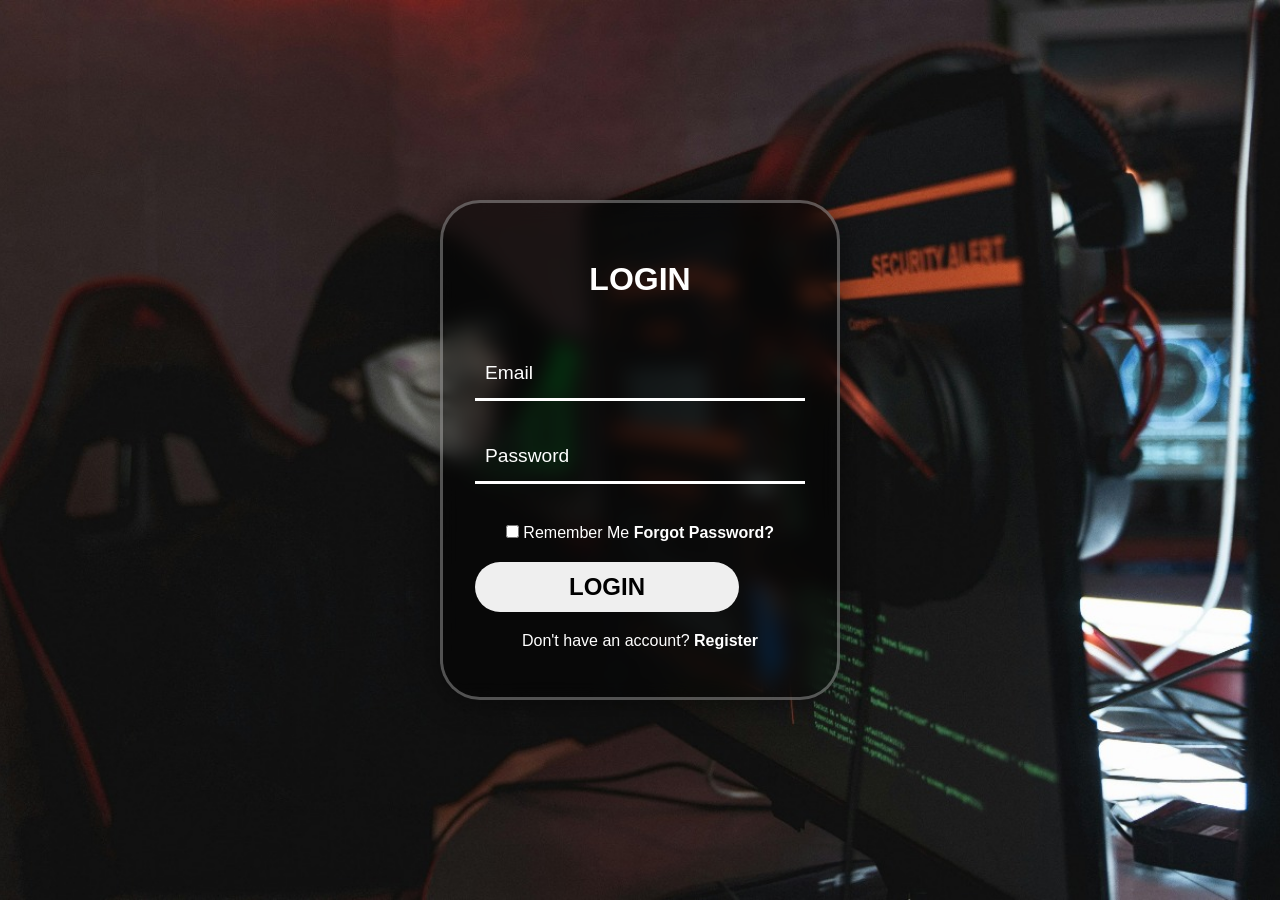
<file: templates/login_page.html>
<!DOCTYPE html>
<html lang="en">
<head>
    <meta charset="UTF-8">
    <meta name="viewport" content="width=device-width, initial-scale=1.0">
    <title>Login Page</title>
    <style>
        * {
            margin: 0;
            padding: 0;
            box-sizing: border-box;
            font-family: sans-serif;
        }

        body {
            width: 100vw;
            height: 100vh;
            background: url("/static/ww.jpg") no-repeat center center fixed;
            background-size: cover;
            display: flex;
            align-items: center;
            justify-content: center;
        }

        .container {
            width: 400px;
            height: 500px;
            background: rgba(0, 0, 0, 0.5);
            backdrop-filter: blur(10px);
            border-radius: 40px;
            border: 3px solid rgba(255, 255, 255, 0.3);
            box-shadow: 0 0 30px rgba(0, 0, 0, 0.5);
            display: flex;
            align-items: center;
            justify-content: center;
            flex-direction: column;
        }

        h2 {
            color: white;
            text-transform: uppercase;
            padding: 20px 0;
            font-size: 2em;
        }

        .form-group {
            position: relative;
            width: 330px;
            border-bottom: 3px solid white;
            margin: 30px 0;
        }

        .form-group input {
            width: 100%;
            height: 50px;
            background: transparent;
            border: none;
            outline: none;
            font-size: 1.2em;
            color: white;
            padding: 0 30px 0 10px;
        }

        .form-group label {
            position: absolute;
            top: 50%;
            left: 10px;
            transform: translateY(-50%);
            font-size: 1.2em;
            color: white;
            transition: 0.5s;
        }

        input:focus ~ label {
            top: -5px;
        }

        .form-group i {
            position: absolute;
            top: 50%;
            right: 20px;
            transform: translateY(-50%);
            font-size: 1.2em;
            color: white;
        }

        p {
            text-align: center;
            color: white;
            padding: 10px 0;
        }

        p > a {
            color: white;
            text-decoration: none;
            font-weight: 600;
        }

        p > a:hover {
            text-decoration: underline;
            font-style: italic;
        }

        #btn {
            width: 80%;
            height: 50px;
            border-radius: 40px;
            border: none;
            font-size: 1.5em;
            text-transform: uppercase;
            font-weight: 600;
            margin: 10px 0;
            cursor: pointer;
            transition: 0.5s;
        }

        #btn:hover {
            background-color: rgba(0, 0, 0, 0.3);
            color: white;
        }
    </style>
</head>
<body>
    <div class="container">
        <h2>Login</h2>
        <form action="{{ url_for('login') }}" method="POST">
            <div class="form-group">
                <input type="email" name="email" required>
                <label for="email">Email</label>
            </div>
            <div class="form-group">
                <input type="password" name="password" required>
                <label for="password">Password</label>
            </div>
            <p>
                <input type="checkbox"> Remember Me
                <a href="#">Forgot Password?</a>
            </p>
            <input id="btn" type="submit" value="Login">
            <p>Don't have an account? <a href="#">Register</a></p>
        </form>
    </div>
</body>
</html>
</file>
